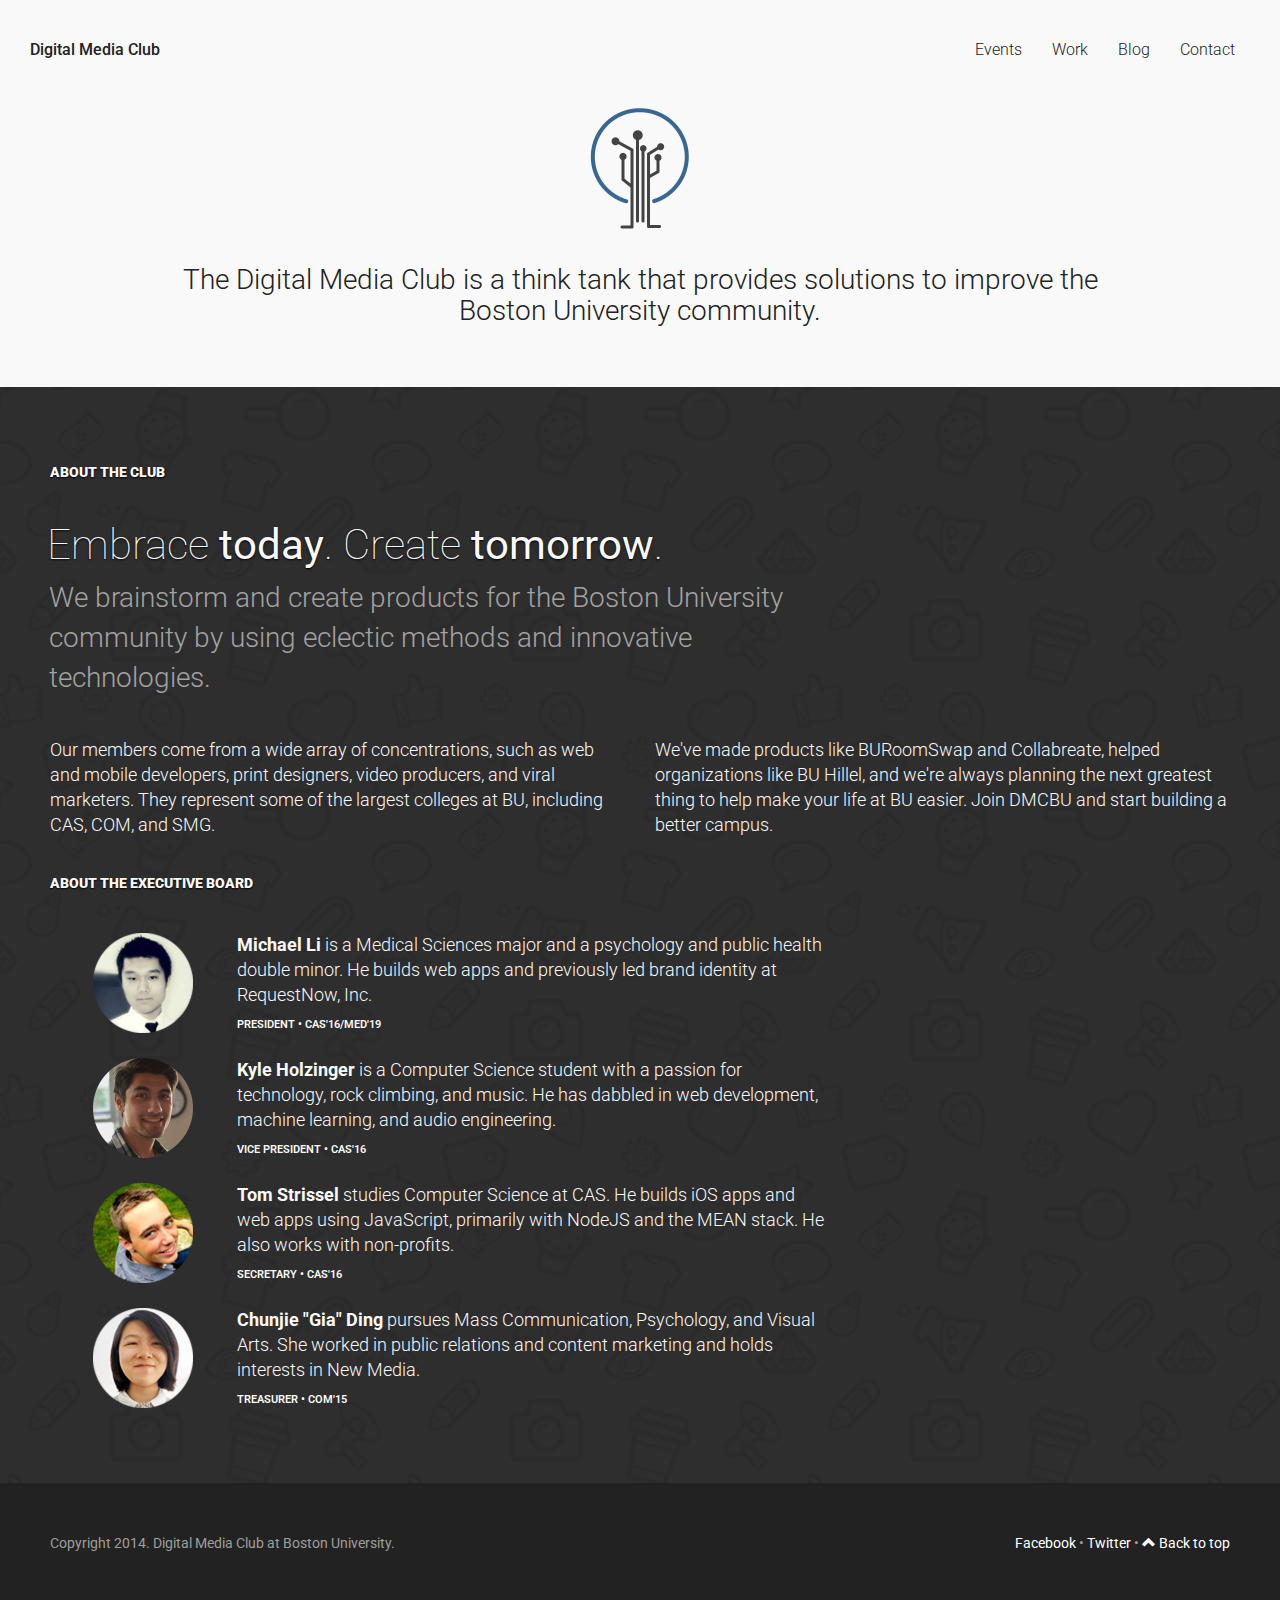
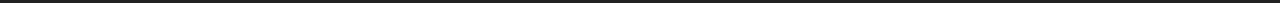
<file: index.html>
<!DOCTYPE html>
<html>

	<head>

		<meta charset="utf-8" />

		<title>Digital Media Club at Boston University</title>

		<link href="http://maxcdn.bootstrapcdn.com/bootstrap/3.2.0/css/bootstrap.min.css" rel="stylesheet">
		<link href='http://fonts.googleapis.com/css?family=Roboto:400,500,900,300,700,100' rel='stylesheet' type='text/css'>
		<link rel="stylesheet" type="text/css" href="static/css/base.css" />

	</head>

	<body>

		<div class="container-fluid header">
			<nav class="navbar navbar-default" role="navigation">
				<div class="container-fluid">
					<div class="navbar-header">
						<button type="button" class="navbar-toggle collapsed" data-toggle="collapse" data-target="#mobile-menu">
							<span class="sr-only">Toggle navigation</span>
							<span class="icon-bar"></span>
							<span class="icon-bar"></span>
							<span class="icon-bar"></span>
						</button>
						<a class="navbar-brand" href="index.html">Digital Media Club</a>
					</div>

					<div class="collapse navbar-collapse" id="mobile-menu">
						<ul class="nav navbar-nav navbar-right">
							<li><a href="events.html">Events</a></li>
							<li><a href="work.html">Work</a></li>
							<li><a href="blog.html">Blog</a></li>
							<li><a href="contact.html">Contact</a></li>
						</ul>
					</div>
				</div>
			</nav>
			<div class="container elevator">
				<img src="static/img/logo.png" height="150" width="150" alt="Digital Media Club Logo">
				<h1>The Digital Media Club is a think tank that provides solutions to improve the Boston University community.</h1>
			</div>
		</div>

		<div class="container-fluid content">
			<div class="row">
				<div class="col-md-12">
					<span class="content-title">ABOUT THE CLUB</span>
					<h1>Embrace <span>today</span>. Create <span>tomorrow</span>.</h1>
				</div>
			</div>
			<div class="row">
				<div class="col-md-8">
					<p>
						We brainstorm and create products for the Boston University community by using eclectic methods and innovative technologies.
					</p>
				</div>
			</div>
			<div class="row">
				<div class="col-md-6">
					<p>
						Our members come from a wide array of concentrations, such as web and mobile developers, print designers, video producers, and viral marketers. They represent some of the largest colleges at BU, including CAS, COM, and SMG.
					</p>
				</div>
				<div class="col-md-6">
					<p>
						We've made products like BURoomSwap and Collabreate, helped organizations like BU Hillel, and we're always planning the next greatest thing to help make your life at BU easier. Join DMCBU and start building a better campus.
					</p>
				</div>
			</div>
			<div class="row eboard">
				<div class="col-md-12">
					<span class="content-title">ABOUT THE EXECUTIVE BOARD</span>
				</div>
			</div>
			<div class="row eboard-member">
				<div class="col-md-2">
					<img src="static/img/avatar-p.png" height="100" width="100" alt="DMCBU President">
				</div>
				<div class="col-md-6">
					<p>
						<strong>Michael Li</strong> is a Medical Sciences major and a psychology and public health double minor. He builds web apps and previously led brand identity at RequestNow, Inc.
					</p>
					<span class="member-info">
						PRESIDENT • CAS'16/MED'19
					</span>
				</div>
			</div>
			<div class="row eboard-member">
				<div class="col-md-2">
					<img src="static/img/avatar-vp.png" height="100" width="100" alt="DMCBU President">
				</div>
				<div class="col-md-6">
					<p>
						<strong>Kyle Holzinger</strong> is a Computer Science student with a passion for technology, rock climbing, and music. He has dabbled in web development, machine learning, and audio engineering.
					</p>
					<span class="member-info">
						VICE PRESIDENT • CAS'16
					</span>
				</div>
			</div>
			<div class="row eboard-member">
				<div class="col-md-2">
					<img src="static/img/avatar-s.png" height="100" width="100" alt="DMCBU President">
				</div>
				<div class="col-md-6">
					<p>
						<strong>Tom Strissel</strong> studies Computer Science at CAS. He builds iOS apps and web apps using JavaScript, primarily with NodeJS and the MEAN stack. He also works with non-profits.
					</p>
					<span class="member-info">
						SECRETARY • CAS'16
					</span>
				</div>
			</div>
			<div class="row eboard-member">
				<div class="col-md-2">
					<img src="static/img/avatar-t.png" height="100" width="100" alt="DMCBU President">
				</div>
				<div class="col-md-6">
					<p>
						<strong>Chunjie "Gia" Ding</strong> pursues Mass Communication, Psychology, and Visual Arts. She worked in public relations and content marketing and holds interests in New Media.
					</p>
					<span class="member-info">
						TREASURER • COM'15
					</span>
				</div>
			</div>
		</div>

		<div class="container-fluid footer">
			<div class="row">
				<div class="col-md-6">
					<p>Copyright 2014. Digital Media Club at Boston University.</p>
				</div>
				<div class="col-md-6 social-links">
					<p><a href="https://facebook.com/dmcbu">Facebook</a> • <a href="https://twitter.com/dmcbu">Twitter</a> • <a href="#"><span class="glyphicon glyphicon-chevron-up"></span> Back to top</a></p>
				</div>
			</div>
		</div>

		<script src="http://code.jquery.com/jquery-2.1.1.min.js"></script>
		<script src="http://maxcdn.bootstrapcdn.com/bootstrap/3.2.0/js/bootstrap.min.js"></script>
		<script src="static/js/smoothscroll.js"></script>

	</body>
	
</html>
</file>
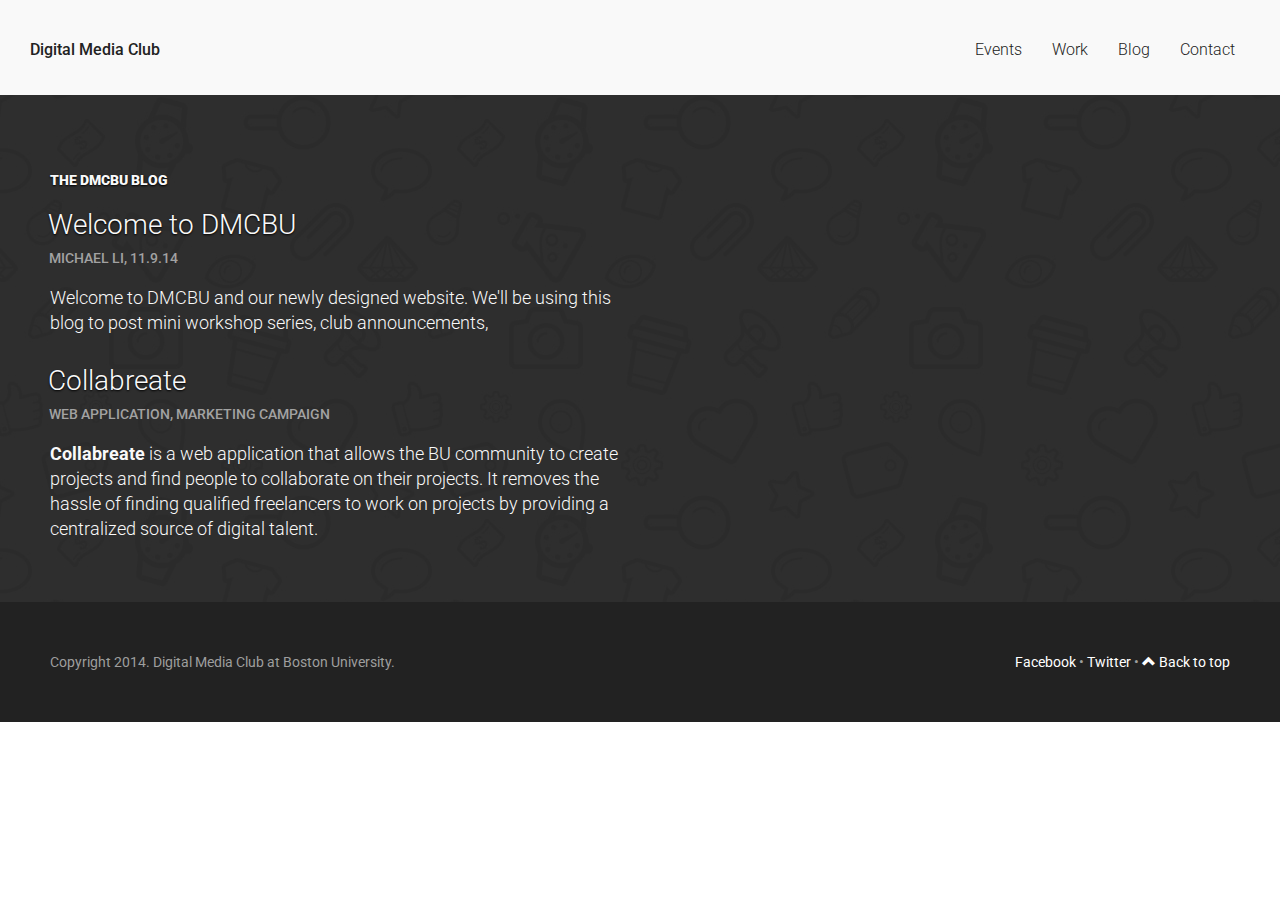
<file: blog.html>
<!DOCTYPE html>
<html>

	<head>

		<meta charset="utf-8" />

		<title>Blog - Digital Media Club at Boston University</title>

		<link href="http://maxcdn.bootstrapcdn.com/bootstrap/3.2.0/css/bootstrap.min.css" rel="stylesheet">
		<link href='http://fonts.googleapis.com/css?family=Roboto:400,500,900,300,700,100' rel='stylesheet' type='text/css'>
		<link rel="stylesheet" type="text/css" href="static/css/base.css" />

	</head>

	<body>

		<div class="container-fluid header-no-elevator">
			<nav class="navbar navbar-default" role="navigation">
				<div class="container-fluid">
					<div class="navbar-header">
						<button type="button" class="navbar-toggle collapsed" data-toggle="collapse" data-target="#mobile-menu">
							<span class="sr-only">Toggle navigation</span>
							<span class="icon-bar"></span>
							<span class="icon-bar"></span>
							<span class="icon-bar"></span>
						</button>
						<a class="navbar-brand" href="index.html">Digital Media Club</a>
					</div>

					<div class="collapse navbar-collapse" id="mobile-menu">
						<ul class="nav navbar-nav navbar-right">
							<li><a href="events.html">Events</a></li>
							<li><a href="work.html">Work</a></li>
							<li><a href="blog.html">Blog</a></li>
							<li><a href="contact.html">Contact</a></li>
						</ul>
					</div>
				</div>
			</nav>
		</div>

		<div class="container-fluid content">
			<div class="row">
				<div class="col-md-12">
					<span class="content-title">THE DMCBU BLOG</span>
				</div>
			</div>
			<div class="row event">
				<div class="col-md-12">
					<h1>Welcome to DMCBU</h1>
					<h2>MICHAEL LI, 11.9.14</h2>
					<div class="row event-description">
						<div class="col-md-6">
							<p>
								Welcome to DMCBU and our newly designed website. We'll be using this blog to post mini workshop series, club announcements,  
							</p>
						</div>
					</div>
				</div>
			</div>
			<div class="row event">
				<div class="col-md-12">
					<h1>Collabreate</h1>
					<h2>WEB APPLICATION, MARKETING CAMPAIGN</h2>
					<div class="row event-description">
						<div class="col-md-6">
							<p>
								<strong>Collabreate</strong> is a web application that allows the BU community to create projects and find people to collaborate on their projects. It removes the hassle of finding qualified freelancers to work on projects by providing a centralized source of digital talent.
							</p>
						</div>
					</div>
				</div>
			</div>
		</div>

		<div class="container-fluid footer">
			<div class="row">
				<div class="col-md-6">
					<p>Copyright 2014. Digital Media Club at Boston University.</p>
				</div>
				<div class="col-md-6 social-links">
					<p><a href="https://facebook.com/dmcbu">Facebook</a> • <a href="https://twitter.com/dmcbu">Twitter</a> • <a href="#"><span class="glyphicon glyphicon-chevron-up"></span> Back to top</a></p>
				</div>
			</div>
		</div>

		<script src="http://code.jquery.com/jquery-2.1.1.min.js"></script>
		<script src="http://maxcdn.bootstrapcdn.com/bootstrap/3.2.0/js/bootstrap.min.js"></script>
		<script src="static/js/smoothscroll.js"></script>

	</body>
	
</html>
</file>
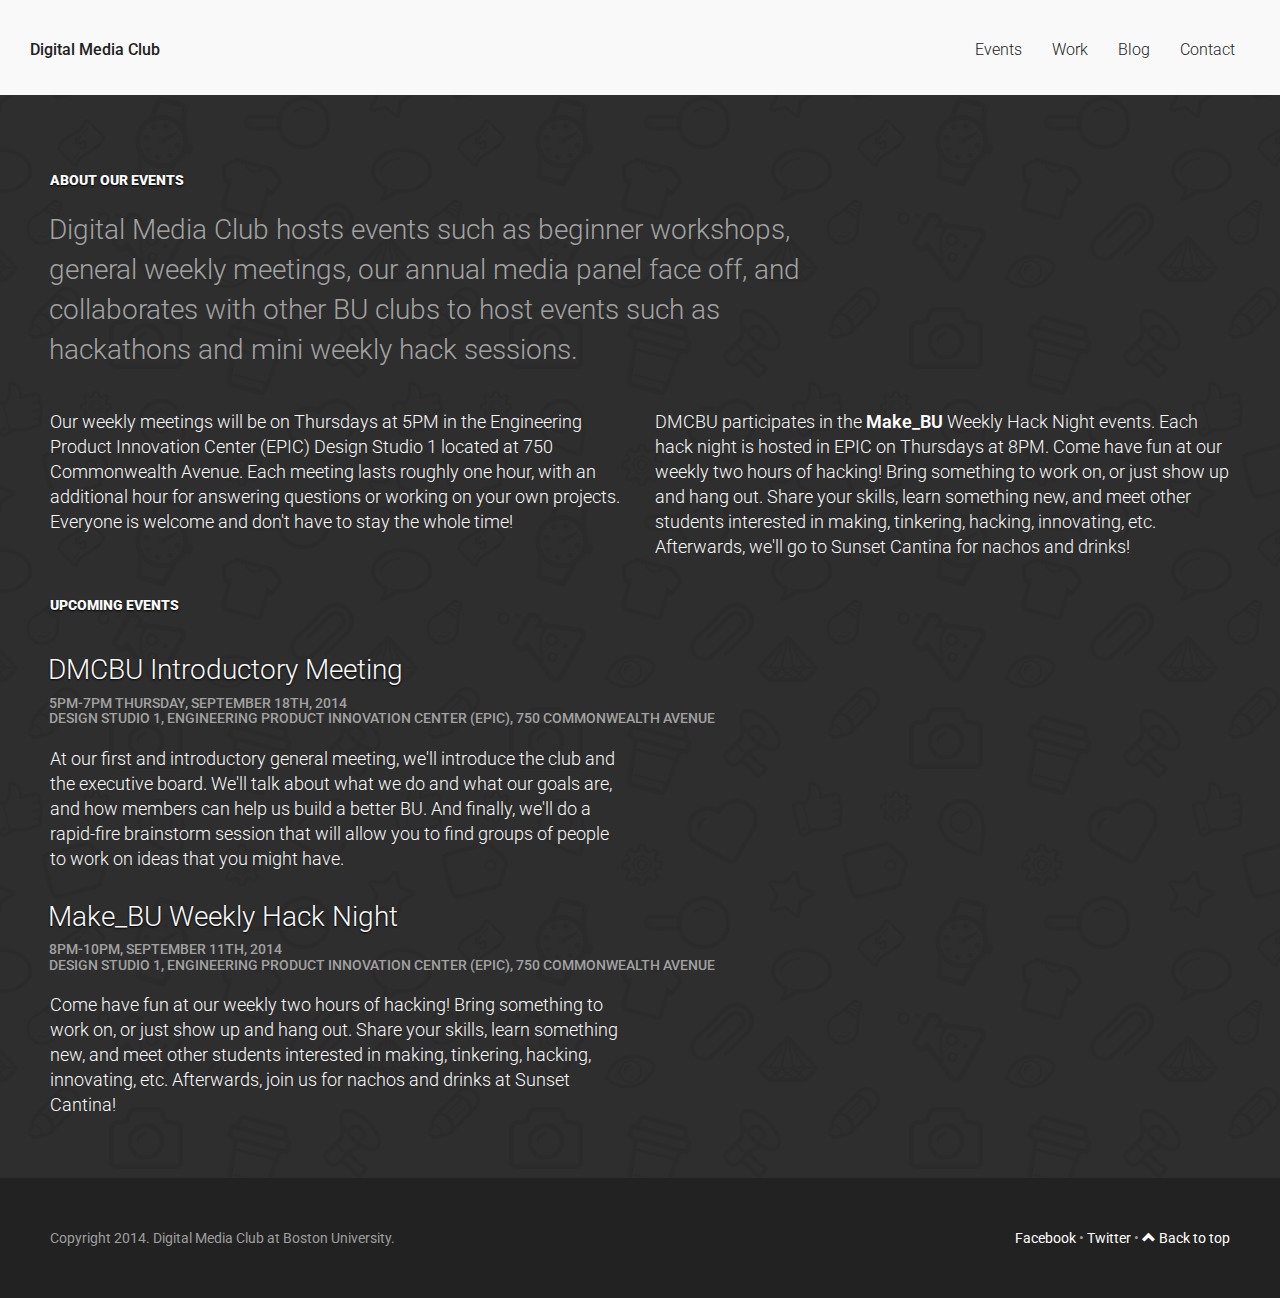
<file: events.html>
<!DOCTYPE html>
<html>

	<head>

		<meta charset="utf-8" />

		<title>Events - Digital Media Club at Boston University</title>

		<link href="http://maxcdn.bootstrapcdn.com/bootstrap/3.2.0/css/bootstrap.min.css" rel="stylesheet">
		<link href='http://fonts.googleapis.com/css?family=Roboto:400,500,900,300,700,100' rel='stylesheet' type='text/css'>
		<link rel="stylesheet" type="text/css" href="static/css/base.css" />

	</head>

	<body>

		<div class="container-fluid header-no-elevator">
			<nav class="navbar navbar-default" role="navigation">
				<div class="container-fluid">
					<div class="navbar-header">
						<button type="button" class="navbar-toggle collapsed" data-toggle="collapse" data-target="#mobile-menu">
							<span class="sr-only">Toggle navigation</span>
							<span class="icon-bar"></span>
							<span class="icon-bar"></span>
							<span class="icon-bar"></span>
						</button>
						<a class="navbar-brand" href="index.html">Digital Media Club</a>
					</div>

					<div class="collapse navbar-collapse" id="mobile-menu">
						<ul class="nav navbar-nav navbar-right">
							<li><a href="events.html">Events</a></li>
							<li><a href="work.html">Work</a></li>
							<li><a href="blog.html">Blog</a></li>
							<li><a href="contact.html">Contact</a></li>
						</ul>
					</div>
				</div>
			</nav>
		</div>

		<div class="container-fluid content">
			<div class="row">
				<div class="col-md-12">
					<span class="content-title">ABOUT OUR EVENTS</span>
				</div>
			</div>
			<div class="row">
				<div class="col-md-8">
					<p class="no-content-title-header">
						Digital Media Club hosts events such as beginner workshops, general weekly meetings, our annual media panel face off, and collaborates with other BU clubs to host events such as hackathons and mini weekly hack sessions.
					</p>
				</div>
			</div>
			<div class="row">
				<div class="col-md-6">
					<p>
						Our weekly meetings will be on Thursdays at 5PM in the Engineering Product Innovation Center (EPIC) Design Studio 1 located at 750 Commonwealth Avenue. Each meeting lasts roughly one hour, with an additional hour for answering questions or working on your own projects. Everyone is welcome and don't have to stay the whole time!
					</p>
				</div>
				<div class="col-md-6">
					<p>
						DMCBU participates in the <a href="https://www.facebook.com/makebu">Make_BU</a> Weekly Hack Night events. Each hack night is hosted in EPIC on Thursdays at 8PM. Come have fun at our weekly two hours of hacking! Bring something to work on, or just show up and hang out. Share your skills, learn something new, and meet other students interested in making, tinkering, hacking, innovating, etc. Afterwards, we'll go to Sunset Cantina for nachos and drinks!
					</p>
				</div>
			</div>
			<div class="row event-section">
				<div class="col-md-12">
					<span class="content-title">UPCOMING EVENTS</span>
				</div>
			</div>
			<div class="row event">
				<div class="col-md-12">
					<h1>DMCBU Introductory Meeting</h1>
					<h2>5PM-7PM THURSDAY, SEPTEMBER 18TH, 2014</h2>
					<h2>DESIGN STUDIO 1, ENGINEERING PRODUCT INNOVATION CENTER (EPIC), 750 COMMONWEALTH AVENUE</h2>
					<div class="row event-description">
						<div class="col-md-6">
							<p>
								At our first and introductory general meeting, we'll introduce the club and the executive board. We'll talk about what we do and what our goals are, and how members can help us build a better BU. And finally, we'll do a rapid-fire brainstorm session that will allow you to find groups of people to work on ideas that you might have.
							</p>
						</div>
					</div>
				</div>
			</div>
			<div class="row event">
				<div class="col-md-12">
					<h1>Make_BU Weekly Hack Night</h1>
					<h2>8PM-10PM, SEPTEMBER 11TH, 2014</h2>
					<h2>DESIGN STUDIO 1, ENGINEERING PRODUCT INNOVATION CENTER (EPIC), 750 COMMONWEALTH AVENUE</h2>
					<div class="row event-description">
						<div class="col-md-6">
							<p>
								Come have fun at our weekly two hours of hacking! Bring something to work on, or just show up and hang out. Share your skills, learn something new, and meet other students interested in making, tinkering, hacking, innovating, etc. Afterwards, join us for nachos and drinks at Sunset Cantina!
							</p>
						</div>
					</div>
				</div>
			</div>
		</div>

		<div class="container-fluid footer">
			<div class="row">
				<div class="col-md-6">
					<p>Copyright 2014. Digital Media Club at Boston University.</p>
				</div>
				<div class="col-md-6 social-links">
					<p><a href="https://facebook.com/dmcbu">Facebook</a> • <a href="https://twitter.com/dmcbu">Twitter</a> • <a href="#"><span class="glyphicon glyphicon-chevron-up"></span> Back to top</a></p>
				</div>
			</div>
		</div>

		<script src="http://code.jquery.com/jquery-2.1.1.min.js"></script>
		<script src="http://maxcdn.bootstrapcdn.com/bootstrap/3.2.0/js/bootstrap.min.js"></script>
		<script src="static/js/smoothscroll.js"></script>

	</body>
	
</html>
</file>
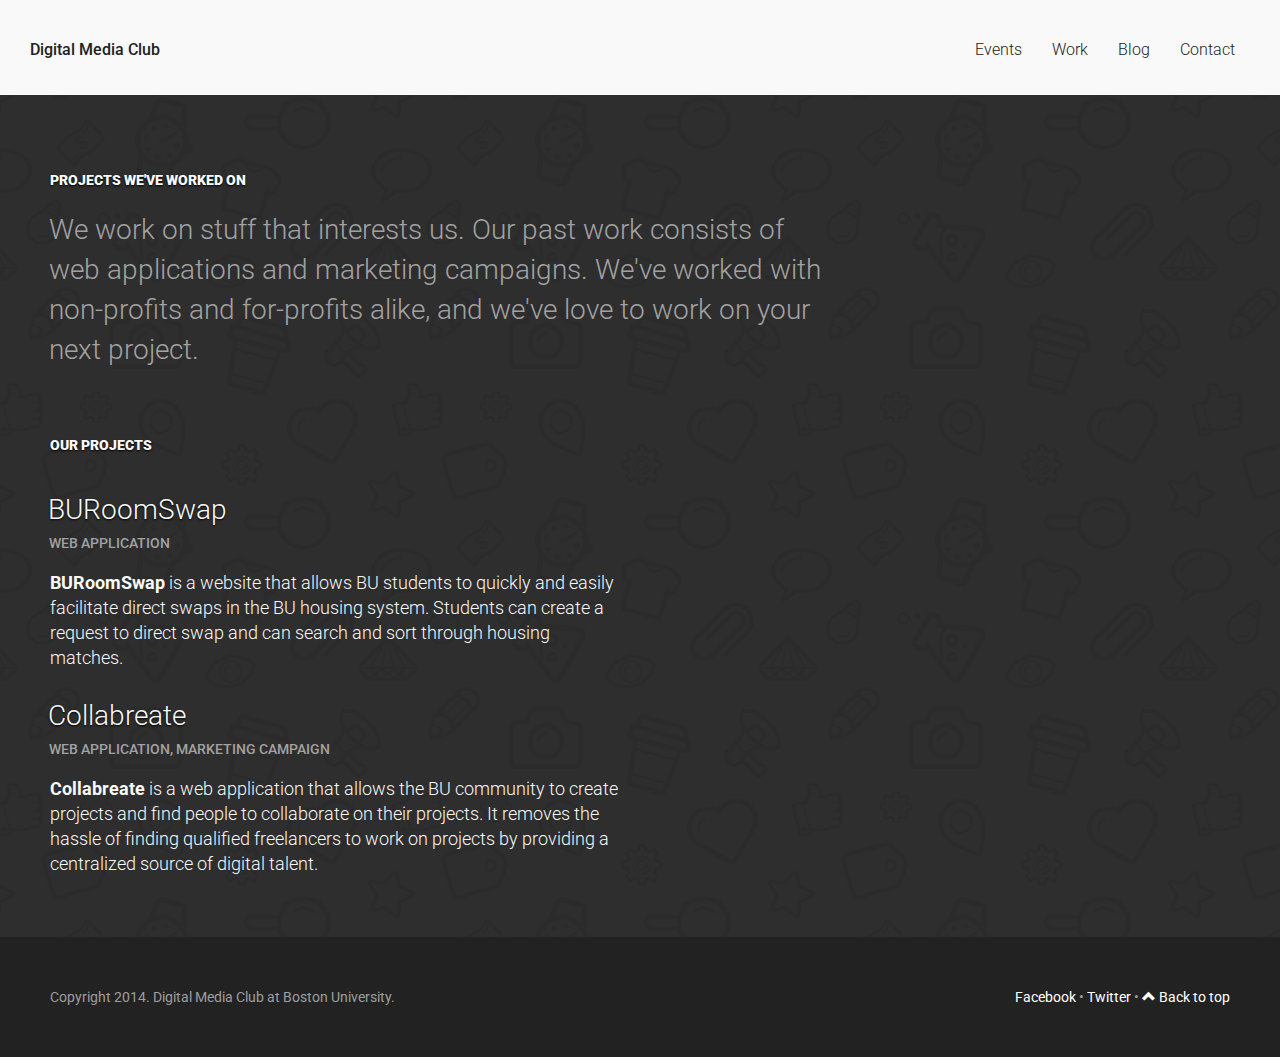
<file: work.html>
<!DOCTYPE html>
<html>

	<head>

		<meta charset="utf-8" />

		<title>Work - Digital Media Club at Boston University</title>

		<link href="http://maxcdn.bootstrapcdn.com/bootstrap/3.2.0/css/bootstrap.min.css" rel="stylesheet">
		<link href='http://fonts.googleapis.com/css?family=Roboto:400,500,900,300,700,100' rel='stylesheet' type='text/css'>
		<link rel="stylesheet" type="text/css" href="static/css/base.css" />

	</head>

	<body>

		<div class="container-fluid header-no-elevator">
			<nav class="navbar navbar-default" role="navigation">
				<div class="container-fluid">
					<div class="navbar-header">
						<button type="button" class="navbar-toggle collapsed" data-toggle="collapse" data-target="#mobile-menu">
							<span class="sr-only">Toggle navigation</span>
							<span class="icon-bar"></span>
							<span class="icon-bar"></span>
							<span class="icon-bar"></span>
						</button>
						<a class="navbar-brand" href="index.html">Digital Media Club</a>
					</div>

					<div class="collapse navbar-collapse" id="mobile-menu">
						<ul class="nav navbar-nav navbar-right">
							<li><a href="events.html">Events</a></li>
							<li><a href="work.html">Work</a></li>
							<li><a href="blog.html">Blog</a></li>
							<li><a href="contact.html">Contact</a></li>
						</ul>
					</div>
				</div>
			</nav>
		</div>

		<div class="container-fluid content">
			<div class="row">
				<div class="col-md-12">
					<span class="content-title">PROJECTS WE'VE WORKED ON</span>
				</div>
			</div>
			<div class="row">
				<div class="col-md-8">
					<p class="no-content-title-header">
						We work on stuff that interests us. Our past work consists of web applications and marketing campaigns. We've worked with non-profits and for-profits alike, and we've love to work on your next project.
					</p>
				</div>
			</div>
			<div class="row event-section">
				<div class="col-md-12">
					<span class="content-title">OUR PROJECTS</span>
				</div>
			</div>
			<div class="row event">
				<div class="col-md-12">
					<h1>BURoomSwap</h1>
					<h2>WEB APPLICATION</h2>
					<div class="row event-description">
						<div class="col-md-6">
							<p>
								<strong>BURoomSwap</strong> is a website that allows BU students to quickly and easily facilitate direct swaps in the BU housing system. Students can create a request to direct swap and can search and sort through housing matches.
							</p>
						</div>
					</div>
				</div>
			</div>
			<div class="row event">
				<div class="col-md-12">
					<h1>Collabreate</h1>
					<h2>WEB APPLICATION, MARKETING CAMPAIGN</h2>
					<div class="row event-description">
						<div class="col-md-6">
							<p>
								<strong>Collabreate</strong> is a web application that allows the BU community to create projects and find people to collaborate on their projects. It removes the hassle of finding qualified freelancers to work on projects by providing a centralized source of digital talent.
							</p>
						</div>
					</div>
				</div>
			</div>
		</div>

		<div class="container-fluid footer">
			<div class="row">
				<div class="col-md-6">
					<p>Copyright 2014. Digital Media Club at Boston University.</p>
				</div>
				<div class="col-md-6 social-links">
					<p><a href="https://facebook.com/dmcbu">Facebook</a> • <a href="https://twitter.com/dmcbu">Twitter</a> • <a href="#"><span class="glyphicon glyphicon-chevron-up"></span> Back to top</a></p>
				</div>
			</div>
		</div>

		<script src="http://code.jquery.com/jquery-2.1.1.min.js"></script>
		<script src="http://maxcdn.bootstrapcdn.com/bootstrap/3.2.0/js/bootstrap.min.js"></script>
		<script src="static/js/smoothscroll.js"></script>

	</body>
	
</html>
</file>
<file: static/css/base.css>
body
{
	font-family:				"Roboto";
}

.content a
{
	color:						#fff;
	font-weight: 				600;
}

.header
{
	background-color: 			#f9f9f9;
	color:						#222;
	padding-bottom:				50px;
}

.header-no-elevator
{
	background-color: 			#f9f9f9;
	color: 						#222;
}

.navbar
{
	margin-top:					25px;
}

.navbar-default
{
	background-color: 			transparent;
	border: 					0;
}

.navbar-default .navbar-brand
{
	color:						#222;
}

.navbar-brand
{
	font-size:					1.125em;
	font-weight:				500;
}

.navbar-right
{
	font-size:					1.125em;
	font-weight:				300;
}

.navbar-default .navbar-nav > li > a
{
	color:						#222;
}

.elevator
{
	margin:						0 auto;
	text-align: 				center;
	width:						80%;
}

.elevator > h1
{
	font-size:					2em;
	font-weight:				300;
}

.col-md-12
{
	padding-top:				25px;
}

.content
{
	background: 				#2a2a2a url(../img/bg.jpg);
	padding:					50px;
}

.content-title
{
	color: 						#f9f9f9;
	font-size:					1em;
	font-weight:				900;
	text-shadow:				0 1px 2px #000;
}

.no-content-title-header
{
	padding-top:				20px;
}

.content h1
{
	color:						#f9f9f9;
	font-size:					3em;
	font-weight:				100;
	margin-left: 				-3px;
	padding-top:				20px;
	text-shadow:				0 1px 2px #000;
}

.content h1 span
{
	font-weight:				400;
}

.content p
{
	color: 						#a2a2a2;
	font-size:					2em;
	font-weight:				300;
}

.col-md-8 p
{
	margin-bottom:				40px;
	margin-left:				-1px;
}

.col-md-6 p
{
	color:						#f9f9f9;
	font-size:					1.25em;
}

.eboard .col-md-12
{
	margin-bottom: 				40px;
}

.eboard-member
{
	margin-bottom: 				25px;
}

.eboard-member .col-md-2
{
	text-align: 				center;
}

.eboard-member p
{
	font-size:					1.25em;
	margin-bottom:	 			5px;
}

.member-info
{
	color: 						#f9f9f9;
	font-size:					.8em;
	font-weight:				600;
}

.event-section
{
	padding-bottom:				20px;
}

.event .col-md-12
{
	padding-top:				0;
}

.event h1
{
	font-size:					2em;
	font-weight:				300;
	margin-left: 				-2px;
	margin-top: 				0px;
}

.event h2
{
	color:						#a2a2a2;
	font-size:					1em;
	margin:						0;
	margin-left:				-1px;
}

.event-description
{
	padding-top:				20px;
}

.footer
{
	background-color: 			#222;
	padding-top:				50px;
}

.footer .col-md-6 p
{
	color:						#9e9e9e;
	font-size:					1em;
	margin-bottom: 				0;
}

.footer a
{
	color:						#fff;
}

@media (max-width: 767px)
{
	.elevator
	{
		width:					100%;
	}

	.eboard-member img
	{
		margin-bottom: 			25px;
	}

	.footer
	{
		padding:				15px;
	}
}

@media (min-width: 768px) and (max-width: 991px)
{
	.eboard-member img
	{
		margin-bottom: 			25px;
	}

	.eboard-member .col-md-6
	{
		padding-left: 			15px;
	}

	.social-links
	{
		text-align: 			left;
	}

	.footer
	{
		padding:				40px;
	}
}

@media (min-width: 992px)
{
	.eboard-member .col-md-2
	{
		padding-right:			0;
	}

	.eboard-member .col-md-6
	{
		padding-left:			0;
	}

	.footer
	{
		padding:					50px;
	}

	.social-links
	{
		text-align: 				right;
	}
}
</file>
